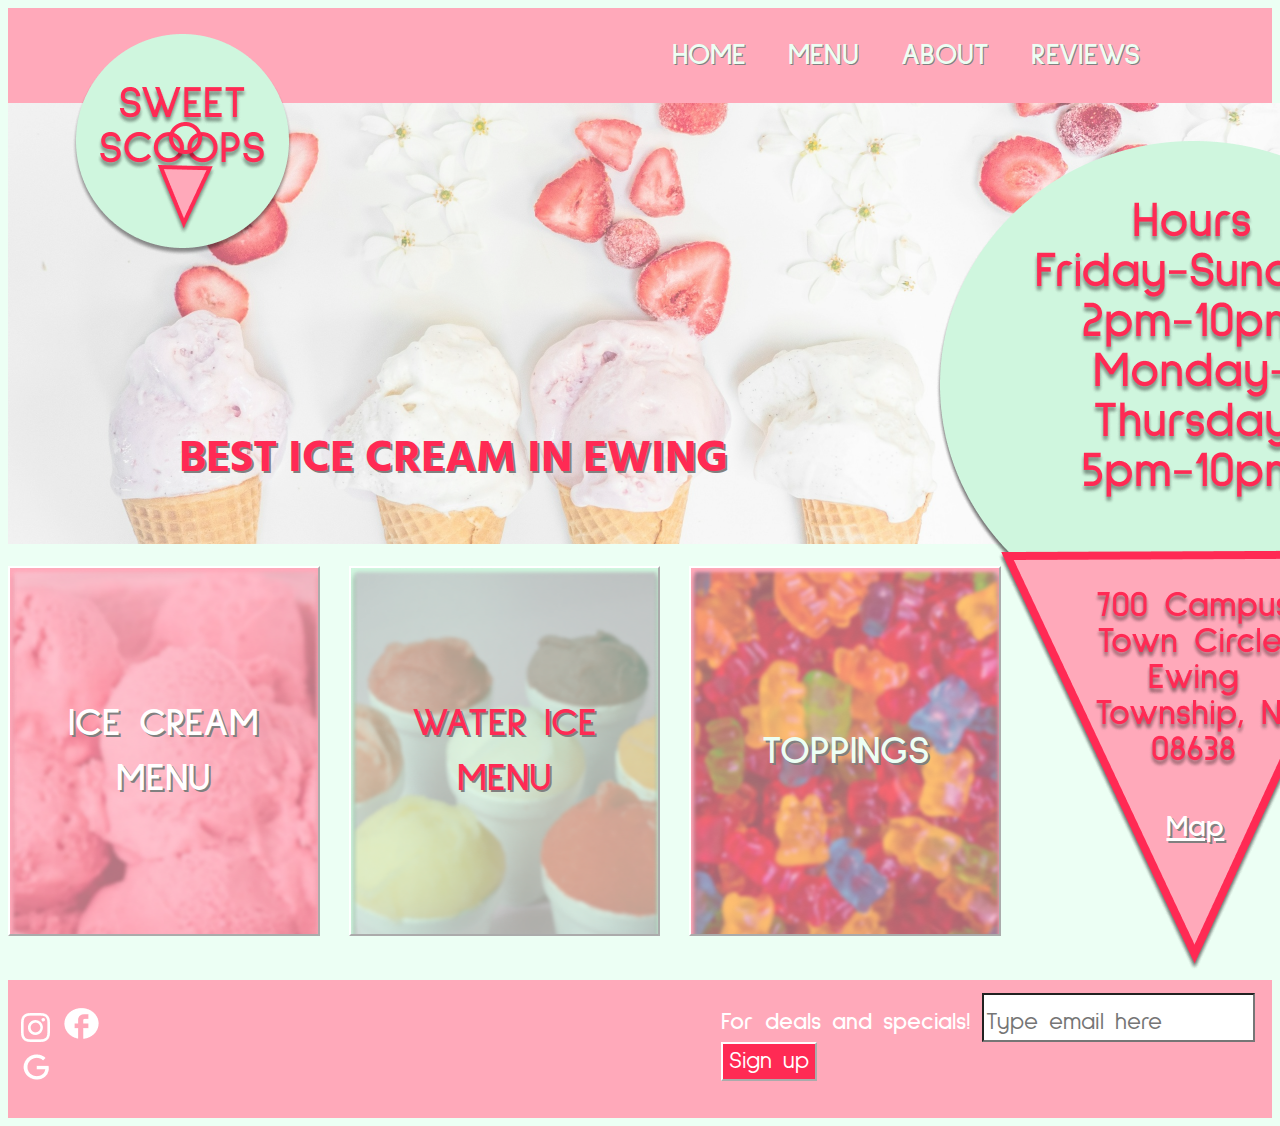
<file: index.html>
<!DOCTYPE html>
<html lang="en">
    <head>
        <title>Sweet Scoops Homepage</title>

        <link rel="stylesheet" href="style.css">
        <link rel="preconnect" href="https://fonts.googleapis.com">
        <link rel="preconnect" href="https://fonts.gstatic.com" crossorigin>
        <link rel="icon" type="image/X-icon" href="Group 4.png">
        <link rel="preconnect" href="https://fonts.googleapis.com">
        <link rel="preconnect" href="https://fonts.gstatic.com" crossorigin>
        <link href="https://fonts.googleapis.com/css2?family=Sulphur+Point:wght@300;400;700&display=swap" rel="stylesheet">
        <meta name="viewport" content="width=device-width, initial-scale=1.0"/>
        <link rel="preconnect" href="https://fonts.googleapis.com">
        <link rel="preconnect" href="https://fonts.gstatic.com" crossorigin>
        <link href="https://fonts.googleapis.com/css2?family=Hind+Siliguri:wght@300;400;500;600;700&display=swap" rel="stylesheet">
    </head>





    <body>

        <span class="logo"><img src="images/Group 4.png" alt="logo design"></span>
        <nav>
            
            <button id="mobile-menu-button">
                <img id="mobile-menu-icon" src="images/Group 27.png"> 
                <br>
                <span id="mobile-menu-text">Menu</span>
            </button>    
            

            <menu id="main-menu" class="display-none-mobile display-flex">
                <li class="Home"><button><a href="index.html">HOME</a></button></li>
                <li class="sub-menu">
                    <button>MENU</button>
                    <menu class="dropdown">
                        <li><a href="icecream.html">ICE CREAM MENU</a></li>
                        <li><a href="">WATER ICE MENU</a></li>
                        <li><a href="toppings.html">TOPPINGS</a></li>
                    </menu>
                </li>
                <li class="About"><button><a href="">ABOUT</a></button></li>
                <li class="Reviews"><button><a href="">REVIEWS</a></button></li>
            </menu>
        </nav>



    <section id="background">
        <h1 id="h1">BEST ICE CREAM IN EWING</h1>
        <span class="hoursandlocation"> <img src="images/Group 7.png" alt="Hours Friday-Sunday 2pm-10pm Monday-Thursday 5pm-10pm 700 Campus Town Circle, Ewing Township, NJ 08638">

        <div class="map"><a href="">Map</a></div></span>
    </section>
   
    
    <br>
        <section id="showcase">
            <div>
                <a class="icecreamlink" href="icecream.html"><button class="icecream">ICE CREAM <br>MENU</button></a>
                <button class="waterice">WATER ICE <br>MENU</button>
                <a class="toppingslink" href="toppings.html"><button class="toppings">TOPPINGS</button></a>
            </div>
        

    




        <script
        src="https://code.jquery.com/jquery-3.7.1.js"
        integrity="sha256-eKhayi8LEQwp4NKxN+CfCh+3qOVUtJn3QNZ0TciWLP4="
        crossorigin="anonymous"></script>
        
        <script src="js/javascript.js"></script>
    </body>

    <br><br>
    <footer>
        <section id="social-media">    
            <a href=""><img src="images/instagram.png" alt="instagram"></a>
            <a href=""><img src="images/facebook.png" alt="facebook"></a>
            <a href=""><img src="images/google.png" alt="google"></a>
        </section>
            <form>
            <label for="email">For deals and specials!</label>
            <input id="email" placeholder="Type email here" type="email">
            <button onclick="signUp()">Sign up</button>
            </form>
    </footer>
</html>
</file>
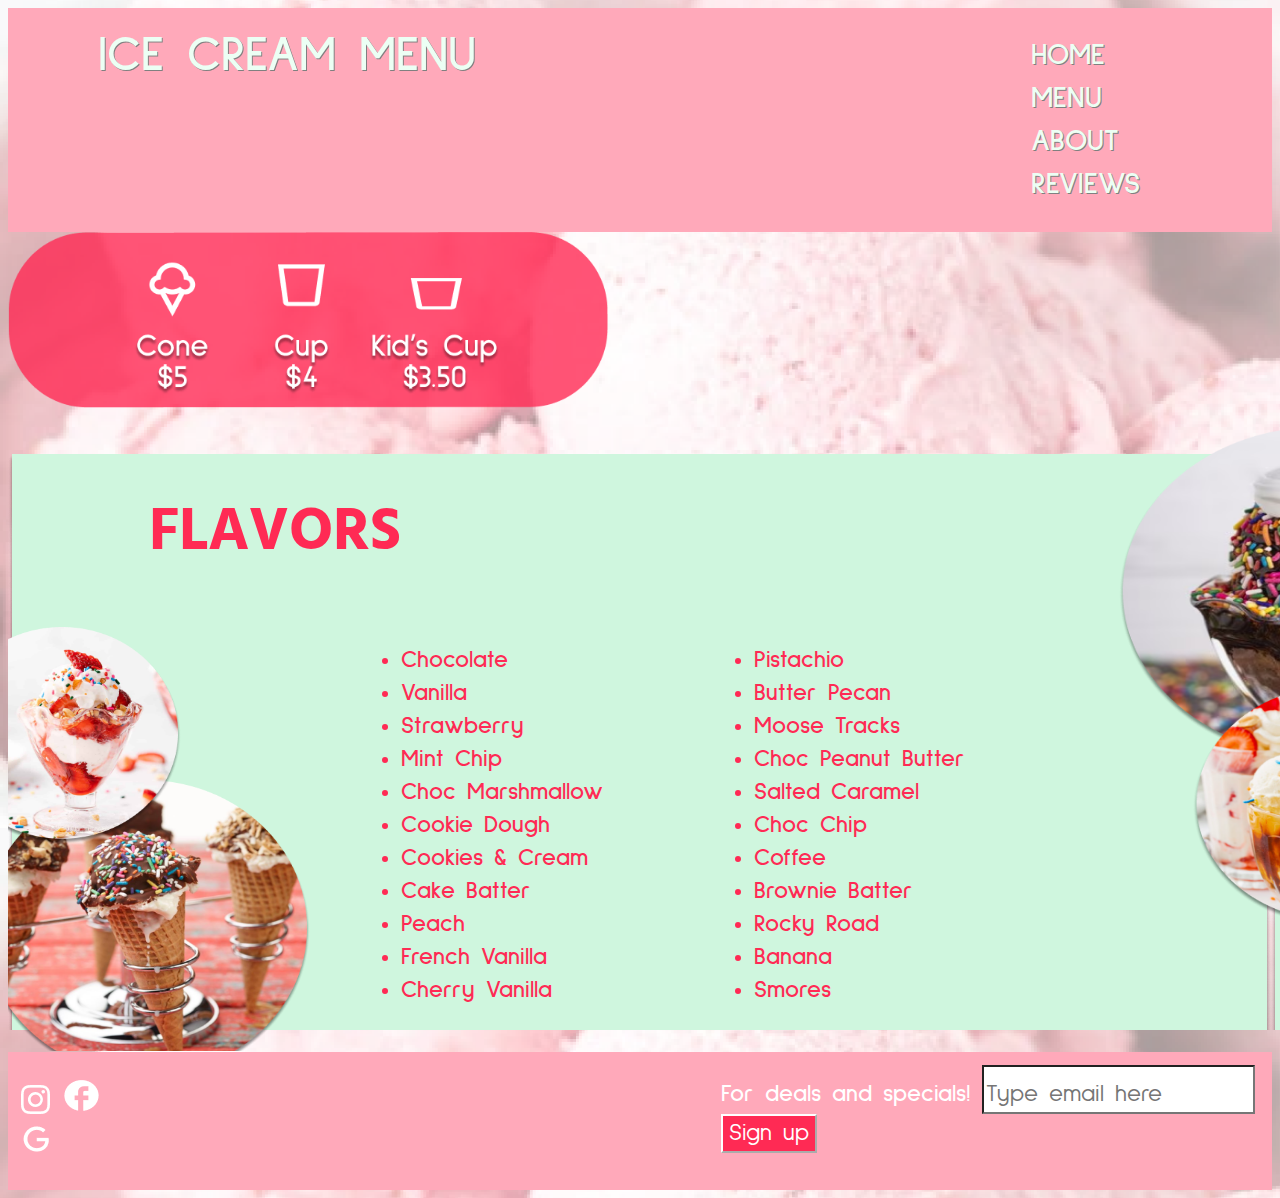
<file: icecream.html>
<!DOCTYPE html>
<html lang="en">
    <head>
        <title>Sweet Scoops Ice Cream Menu</title>

        <link rel="stylesheet" href="style2.css">
        <link rel="preconnect" href="https://fonts.googleapis.com">
        <link rel="preconnect" href="https://fonts.gstatic.com" crossorigin>
        <link rel="icon" type="image/X-icon" href="Group 4.png">
        <link rel="preconnect" href="https://fonts.googleapis.com">
        <link rel="preconnect" href="https://fonts.gstatic.com" crossorigin>
        <link href="https://fonts.googleapis.com/css2?family=Sulphur+Point:wght@300;400;700&display=swap" rel="stylesheet">
        <meta name="viewport" content="width=device-width, initial-scale=1.0"/>
        <link rel="preconnect" href="https://fonts.googleapis.com">
        <link rel="preconnect" href="https://fonts.gstatic.com" crossorigin>
        <link href="https://fonts.googleapis.com/css2?family=Hind+Siliguri:wght@300;400;500;600;700&display=swap" rel="stylesheet">
    </head>


    <body>
        <span class="title">ICE CREAM MENU</span>
        <nav>
            

            <menu id="main-menu">
                <li class="Home"><button><a href="index.html">HOME</a></button></li>
                <li class="sub-menu">
                    <button>MENU</button>
                    <menu class="dropdown">
                        <li><a href="icecream.html">ICE CREAM MENU</a></li>
                        <li><a href="">WATER ICE MENU</a></li>
                        <li><a href="toppings.html">TOPPINGS</a></li>
                    </menu>
                </li>
                <li class="About"><button><a href="">ABOUT</a></button></li>
                <li class="Reviews"><button><a href="">REVIEWS</a></button></li>
            </menu>
        </nav>

        <img src="images/Group 8.png" alt="prices" width="600px">
        <section id="background">
        
                <h1 id="h1">FLAVORS</h1>
                
            <div class="flavors">

                <ul class="list1">
                <li>Chocolate</li>
                <li>Vanilla</li>
                <li>Strawberry</li>
                <li>Mint Chip</li>
                <li>Choc Marshmallow</li>
                <li>Cookie Dough</li>
                <li>Cookies & Cream</li>
                <li>Cake Batter</li>
                <li>Peach</li>
                <li>French Vanilla</li>
                <li>Cherry Vanilla</li>
                </ul>

                <ul class="list2">
                <li>Pistachio</li>
                <li>Butter Pecan</li>
                <li>Moose Tracks</li>
                <li>Choc Peanut Butter</li>
                <li>Salted Caramel</li>
                <li>Choc Chip</li>
                <li>Coffee</li>
                <li>Brownie Batter</li>
                <li>Rocky Road</li>
                <li>Banana</li>
                <li>Smores</li>
                </ul>
            </div>

            <img class="pictures" src="images/Group 9.png" alt="ice cream">
            <img class="pictures2" src="images/Group 10.png" alt="ice cream">
        </section>



        <script
        src="https://code.jquery.com/jquery-3.7.1.js"
        integrity="sha256-eKhayi8LEQwp4NKxN+CfCh+3qOVUtJn3QNZ0TciWLP4="
        crossorigin="anonymous"></script>
        
        <script src="js/javascript.js"></script>

    </body>

    <br>

    <footer>
        <section id="social-media">    
            <a href=""><img src="images/instagram.png" alt="instagram"></a>
            <a href=""><img src="images/facebook.png" alt="facebook"></a>
            <a href=""><img src="images/google.png" alt="google"></a>
        </section>
            <form>
            <label for="email">For deals and specials!</label>
            <input id="email" placeholder="Type email here" type="email">
            <button onclick="signUp()">Sign up</button>
            </form>
    </footer>
</html>
</file>
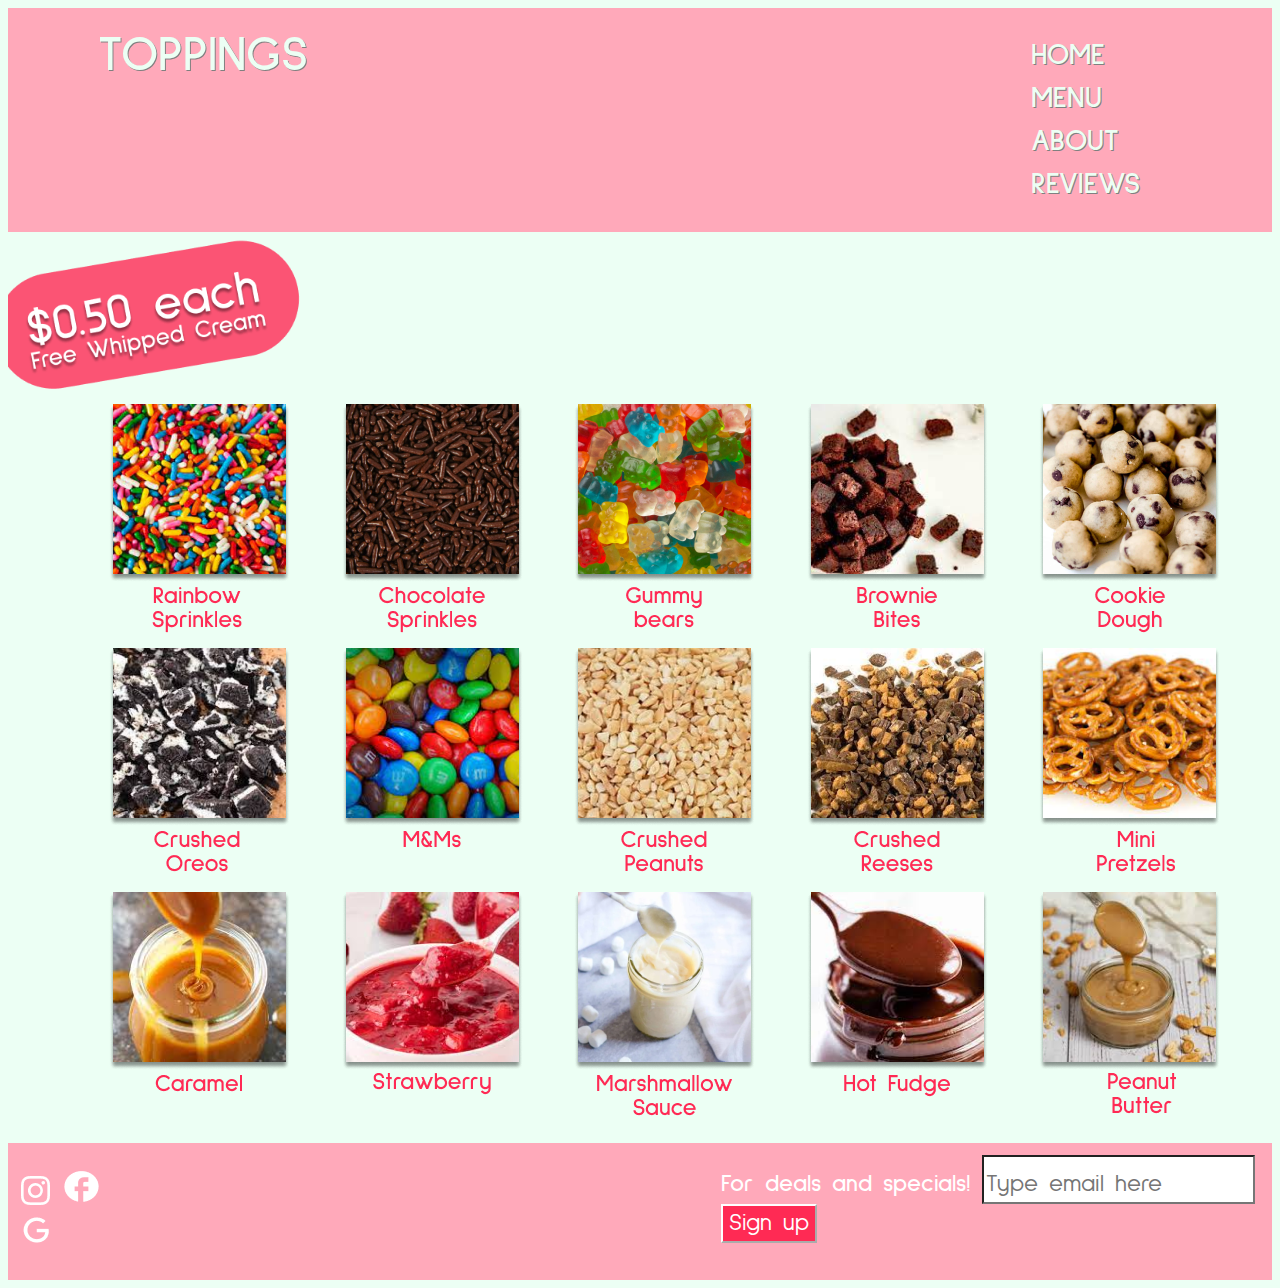
<file: toppings.html>
<!DOCTYPE html>
<html lang="en">
    <head>
        <title>Sweet Scoops Ice Cream Menu</title>

        <link rel="stylesheet" href="style3.css">
        <link rel="preconnect" href="https://fonts.googleapis.com">
        <link rel="preconnect" href="https://fonts.gstatic.com" crossorigin>
        <link rel="icon" type="image/X-icon" href="Group 4.png">
        <link rel="preconnect" href="https://fonts.googleapis.com">
        <link rel="preconnect" href="https://fonts.gstatic.com" crossorigin>
        <link href="https://fonts.googleapis.com/css2?family=Sulphur+Point:wght@300;400;700&display=swap" rel="stylesheet">
        <meta name="viewport" content="width=device-width, initial-scale=1.0"/>
        <link rel="preconnect" href="https://fonts.googleapis.com">
        <link rel="preconnect" href="https://fonts.gstatic.com" crossorigin>
        <link href="https://fonts.googleapis.com/css2?family=Hind+Siliguri:wght@300;400;500;600;700&display=swap" rel="stylesheet">
    </head>


    <body>
        <span class="title">TOPPINGS</span>
        <nav>
            

            <menu id="main-menu">
                <li class="Home"><button><a href="index.html">HOME</a></button></li>
                <li class="sub-menu">
                    <button>MENU</button>
                    <menu class="dropdown">
                        <li><a href="icecream.html">ICE CREAM MENU</a></li>
                        <li><a href="">WATER ICE MENU</a></li>
                        <li><a href="toppings.html">TOPPINGS</a></li>
                    </menu>
                </li>
                <li class="About"><button><a href="">ABOUT</a></button></li>
                <li class="Reviews"><button><a href="">REVIEWS</a></button></li>
            </menu>
        </nav>

        <img src="images/Group 11.png" alt="price" width="300px">

        <section id="toppings-list">
            <div>
                <img class="rainbowsprinkles" src="images/Group 12.png" alt="rainbow sprinkles">
                <img class="chocolatesprinkles" src="images/Group 13.png" alt="chocolate sprinkles">
                <img class="gummybears" src="images/Group 14.png" alt="gummy bears">
                <img class="browniebites" src="images/Group 15.png" alt="brownie bites">
                <img class="cookiedough" src="images/Group 16.png" alt="cookie dough">
                <img class="crushedoreos" src="images/Group 17.png" alt="crushed oreos">
                <img class="mandms" src="images/Group 18.png" alt="m&ms">
                <img class="crushedpeanuts" src="images/Group 19.png" alt="crushed peanuts">
                <img class="crushedreeses" src="images/Group 20.png" alt="crushed reeses">
                <img class="minipretzels" src="images/Group 21.png" alt="mini pretzels">
                <img class="caramel" src="images/Group 22.png" alt="caramel">
                <img class="strawberry" src="images/Group 23.png" alt="strawberry">
                <img class="marshmallowsauce" src="images/Group 24.png" alt="marshmallow sauce">
                <img class="hotfudge" src="images/Group 25.png" alt="hotfudge">
                <img class="peanutbutter" src="images/Group 26.png" alt="peanut butter">
            </div>
        </section>   


        <script
        src="https://code.jquery.com/jquery-3.7.1.js"
        integrity="sha256-eKhayi8LEQwp4NKxN+CfCh+3qOVUtJn3QNZ0TciWLP4="
        crossorigin="anonymous"></script>
        
        <script src="js/javascript.js"></script>


    </body>

        <br>
    
        <footer>
            <section id="social-media">    
                <a href=""><img src="images/instagram.png" alt="instagram"></a>
                <a href=""><img src="images/facebook.png" alt="facebook"></a>
                <a href=""><img src="images/google.png" alt="google"></a>
            </section>
                <form>
                <label for="email">For deals and specials!</label>
                <input id="email" placeholder="Type email here" type="email">
                <button onclick="signUp()">Sign up</button>
                </form>
        </footer>
</html>
</file>
<file: style.css>
body {
    font-family: "Sulphur Point";
    font-weight: bold;
    background-color: #ecfff4;
}


nav {
    background-color: #ffa9ba; 
    display: flex;
    justify-content: right;
    padding:  10px 10%;
}




.display-flex {
    display: flex;
    gap: 30px;
    
}


#main-menu li {
    list-style: none;
}


#main-menu button, #main-menu a {
    background-color: transparent;
    font-family: "Sulphur Point";
    font-size: 30px;
    color: #ecfff4;
    font-weight: bold;
    border-width: 0;
    text-decoration: none;
    text-shadow: grey 1px 1px;
}

#main-menu button a:hover{
    text-decoration: underline;
    transition: color .5s;
}


#main-menu .dropdown {
    background-color: white;
    color: #ff2a54;
    margin: 0px;
    padding: 30px;
    position: absolute;
    display:none;
    z-index: 99;
}


#main-menu .dropdown a {
    color: #ff2a54;
}


#main-menu .sub-menu:hover .dropdown {
    display: block;

}



#background {
    background-image: url(images/icecreambackground.png);
    height: 441px;
    width:1440px;
    display:flex;
    justify-content: right;  
}


#h1 {
    color:#ff2a54;
    font-family:"Hind Siliguri";
    font-weight: 800;
    font-size: 45px;
    padding-top: 20%;
    padding-right: 50%;
    text-shadow: 2px 2px grey;
}


#showcase > div {
    display: grid;
    grid-template-columns: 1fr 1fr 1fr;
    grid-template-rows: 1fr;
    height: 370px;
    width: 993px;
    gap: 29px;
}


#showcase .Icecreamlink {
    display: block;

}


#showcase .toppingslink {
    display: block;
}



#showcase .icecream {
        background-image: url(images/Rectangle\ 5.png);
        background-color: #ffa9ba;
        font-family:"sulphur point";
        font-size: 40px;
        font-weight: bold;
        color: white;
       border-color: white;
       text-shadow: grey 2px 2px;
       width: 100%;
       height: 100%;
}


#showcase .icecream:hover {
    border-color:#ffa9ba;
    border-width: 5px;
}


#showcase .waterice {
        background-image: url(images/Rectangle\ 6.png);
        background-color: #cff6de;
        font-family:"Sulphur Point";
        font-size: 40px;
        font-weight: bold;
        color: #ff2a54;
        border-color: white;
        text-shadow: grey 2px 2px;
}


#showcase .waterice:hover {
    border-color:#cff6de;
    border-width: 5px;
}


#showcase .toppings {
        background-image: url(images/Rectangle\ 4.png);
        background-color: #ffa9ba;
        font-family:"Sulphur Point";
        font-size: 40px;
        font-weight: bold;
        color: #ecfff4;
        border-color: white;
        text-shadow: grey 2px 2px;
        width: 100%;
        height: 100%;
}


#showcase .toppings:hover {
    border-color:#ffa9ba;
    border-width: 5px;
}


.logo {
    position:absolute;
    padding-left: 5%;
    padding-top: 2%;
}


.hoursandlocation {
    position: absolute;
    padding-top: 3%;
}


.map a{
    position: absolute;
    padding-top: 0%;
    padding-left: 45%;
    font-family: "sulphur point";
    font-size: 30px;
    color: white;
    text-shadow: grey 2px 2px;
    bottom: 130px;
    z-index:99;
}

.map a:hover {
    color: #ff2a54;
    transition: color .5s;
        
}


footer {
    font-family: "Sulphur Point";
    font-size: 24px;
    color: white;
    background-color: #ffa9ba;
    padding-top: 1%;
    padding-bottom: 1%;
    display: flex; 
    gap: 47%;
}


#email {
    font-family:"Sulphur Point";
    color: black;
    background-color: white;
    font-size: 24px;
    justify-items: right;
    padding-top: 2%;
}


button {
    color: white;
    background-color: #ff2a54;
    font-family: "sulphur point";
    border-color: white;
    font-size: 24px;
}


button:hover {
    color:#cff6de;
    border-color: #cff6de;
}



#social-media {
    padding-bottom:1%;
    padding-top: 1%;
    padding-left: 1%;
    justify-content: left;
   
}







.dropdown {
    position: absolute;
    background-color: white;
    font-size: 20px;
    padding: 5px;
    display: none;
    
}



.sub-menu:hover .dropdown {
    display: block;

}


#mobile-menu-button {
    display: none;

}

@media (max-width:580px) {
    #mobile-menu-button {
        display: block;
        z-index: 99;
        width: 70px;
    }
    .display-none-mobile {
        display: none;
    }

    #main-menu{
        flex-direction: column;
        width: 100%;
        z-index: 99;
        align-items: end;

    }

    .dropdown{
        display: block;
        position: relative;
        
    }

    nav{
        flex-direction: column;
        align-items: end;
    }

    form{
        font-size: 15px;
        padding-right:50px;
    }
       

    #email{ 
        font-size: 15px;
        width: 110px;
    }

    button{
        font-size:15px;
    }

    #social-media{
        width: 200px;
        height: 20px;
        display: flex;
        
    }

   




}
</file>
<file: style2.css>
body {
    font-family: "Sulphur Point";
    font-weight: bold;
    background-image:url(images/Rectangle\ 50.png);
}


nav {
    background-color: #ffa9ba; 
    display: flex;
    justify-content: right;
    padding:  10px 10%;
}


.display-flex {
    display: flex;
    gap: 30px;

}


#main-menu li {
    list-style: none;
}


#main-menu button, #main-menu a {
    background-color: transparent;
    font-family: "Sulphur Point";
    font-size: 30px;
    color: #ecfff4;
    font-weight: bold;
    border-width: 0;
    text-decoration: none;
    text-shadow: grey 1px 1px;
}


#main-menu button a:hover{
    text-decoration: underline;
    transition: color .5s;
}

#main-menu .dropdown {
    background-color: white;
    color: #ff2a54;
    margin: 0px;
    padding: 30px;
    position: absolute;
    display:none;
    z-index: 99;
}


#main-menu .dropdown a {
    color: #ff2a54;
}


#main-menu .sub-menu:hover .dropdown {
    display: block;
}

.title {
    position: absolute;
    font-family: "sulphur point";
    font-size: 50px;
    color: #ecfff4;
    padding-left: 7%;
    padding-top: 1%;
    text-shadow: grey 1px 1px;

}


#background {
    color: #ff2a54;
    background-image: url(images/Rectangle\ 15.png);
    width: 1411px;
    height: 576px;
    font-family: "sulphur point";
    font-size: 24px;
    position: relative;
    
    
}


#h1 {
    font-size: 60px;
    font-family:"Hind Siliguri";
    font-weight: 700;
    padding-left: 10%;
    padding-top: 2%;
}


/* #background .flavors {
    position: absolute;
} */



#background > div {
    display: grid;
    grid-template-rows: 1fr;
    grid-template-columns: 1fr 1fr;
    margin: auto;
    width: 50%;
    padding-top: 0%;
    
}


#background .pictures {
    height: 424px;
    width:302px;
    position: absolute;
    top: 30%;
}


#background .pictures2 {
    padding-left: 798px;
    height: 500px;
    width: 300px;
    padding-top: 10px;
    position: absolute;
    right: 0;
    bottom: 18%;
}




footer {
    font-family: "Sulphur Point";
    font-size: 24px;
    color: white;
    background-color: #ffa9ba;
    padding-top: 1%;
    padding-bottom: 1%;
    display: flex; 
    gap: 47%;
}


#email {
    font-family:"Sulphur Point";
    color: black;
    background-color: white;
    font-size: 24px;
    justify-items: right;
    padding-top: 2%;
}


button {
    color: white;
    background-color: #ff2a54;
    font-family: "sulphur point";
    border-color: white;
    font-size: 24px;
}


button:hover {
    color:#cff6de;
    border-color: #cff6de;
}



#social-media {
    padding-bottom:1%;
    padding-top: 1%;
    padding-left: 1%;
    justify-content: left;
   
}



.dropdown {
    position: absolute;
    background-color: white;
    font-size: 20px;
    padding: 5px;
    display: none;
    
}



.sub-menu:hover .dropdown {
    display: block;

}


#mobile-menu-button {
    display: none;

}

@media (max-width:580px) {
    #mobile-menu-button {
        display: block;
        z-index: 99;
        width: 70px;
    }
    .display-none-mobile {
        display: none;
    }

    #main-menu{
        flex-direction: column;
        width: 100%;
        z-index: 99;
        align-items: end;

    }

    .dropdown{
        display: block;
        position: relative;
    }

    nav{
        flex-direction: column;
        align-items: end;
    }
    .title{
        font-size: 30px;
        padding-top: 5%;
    }

    form{
        font-size: 15px;
        padding-right: 50px;
    }
       

    #email{ 
        font-size: 15px;
        width: 110px;
    }

    button{
        font-size:15px;
    }

    #social-media{
        width: 200px;
        height: 20px;
        display: flex;
        
    }

    





}
</file>
<file: style3.css>
body {
    font-family: "Sulphur Point";
    font-weight: bold;
    background-color: #ecfff4;
}


nav {
    background-color: #ffa9ba; 
    display: flex;
    justify-content: right;
    padding:  10px 10%;
}


.display-flex {
    display: flex;
    gap: 30px;
    
}


#main-menu li {
    list-style: none;
}


#main-menu button, #main-menu a {
    background-color: transparent;
    font-family: "Sulphur Point";
    font-size: 30px;
    color: #ecfff4;
    font-weight: bold;
    border-width: 0;
    text-decoration: none;
    text-shadow: grey 1px 1px;
}


#main-menu button a:hover{
    text-decoration: underline;
    transition: color .5s;
}


#main-menu .dropdown {
    background-color: white;
    color: #ff2a54;
    margin: 0px;
    padding: 30px;
    position: absolute;
    display:none;
    z-index: 99;
}


#main-menu .dropdown a {
    color: #ff2a54;
}


#main-menu .sub-menu:hover .dropdown {
    display: block;
}

.title {
    position: absolute;
    font-family: "sulphur point";
    font-size: 50px;
    color: #ecfff4;
    padding-left: 7%;
    padding-top: 1%;
    text-shadow: grey 1px 1px;

}

#toppings-list > div {
    padding-left: 8%;
    padding-right: 0%;
    display: grid;
    grid-template-columns: 1fr 1fr 1fr 1fr 1fr;
    grid-template-rows: 1fr 1fr 1fr;
    column-gap: 49 px;
    row-gap: 15px;

}


#toppings-list .rainbowsprinkles {
    grid-column: 1/span 1;
    grid-row: 1/span 1;
}


#toppings-list .chocolatesprinkles {
    grid-column: 2/span 1;
    grid-row: 1/span 1;
}


#toppings-list .gummybears {
    grid-column: 3/span 1;
    grid-row: 1/span 1;
}


#toppings-list .browniebites {
    grid-column: 4/span 1;
    grid-row: 1/span 1;
}


#toppings-list .cookiedough {
    grid-column: 5/span 1;
    grid-row: 1/span 1;
}










footer {
    font-family: "Sulphur Point";
    font-size: 24px;
    color: white;
    background-color: #ffa9ba;
    padding-top: 1%;
    padding-bottom: 1%;
    display: flex; 
    gap: 47%;
}


#email {
    font-family:"Sulphur Point";
    color: black;
    background-color: white;
    font-size: 24px;
    justify-items: right;
    padding-top: 2%;
}


button {
    color: white;
    background-color: #ff2a54;
    font-family: "sulphur point";
    border-color: white;
    font-size: 24px;
}


button:hover {
    color:#cff6de;
    border-color: #cff6de;
}



#social-media {
    padding-bottom:1%;
    padding-top: 1%;
    padding-left: 1%;
    justify-content: left;
   
}



.dropdown {
    position: absolute;
    background-color: white;
    font-size: 20px;
    padding: 5px;
    display: none;
    
}



.sub-menu:hover .dropdown {
    display: block;

}


#mobile-menu-button {
    display: none;

}

@media (max-width:580px) {
    #mobile-menu-button {
        display: block;
        z-index: 99;
        width: 70px;
    }
    .display-none-mobile {
        display: none;
    }

    #main-menu{
        flex-direction: column;
        width: 100%;
        z-index: 99;
        align-items: end;

    }

    .dropdown{
        display: block;
        position: relative;
      
    }

    nav{
        flex-direction: column;
        align-items: end;
    }
    .title{
        font-size: 30px;
        padding-top: 5%;
    }

    form{
        font-size: 15px;
        padding-right: 50px;
    }
       

    #email{ 
        font-size: 15px;
        width: 110px;
    }

    button{
        font-size:15px;
    }

    #social-media{
        width: 200px;
        height: 20px;
        display: flex;
        
    }

   




}
</file>
